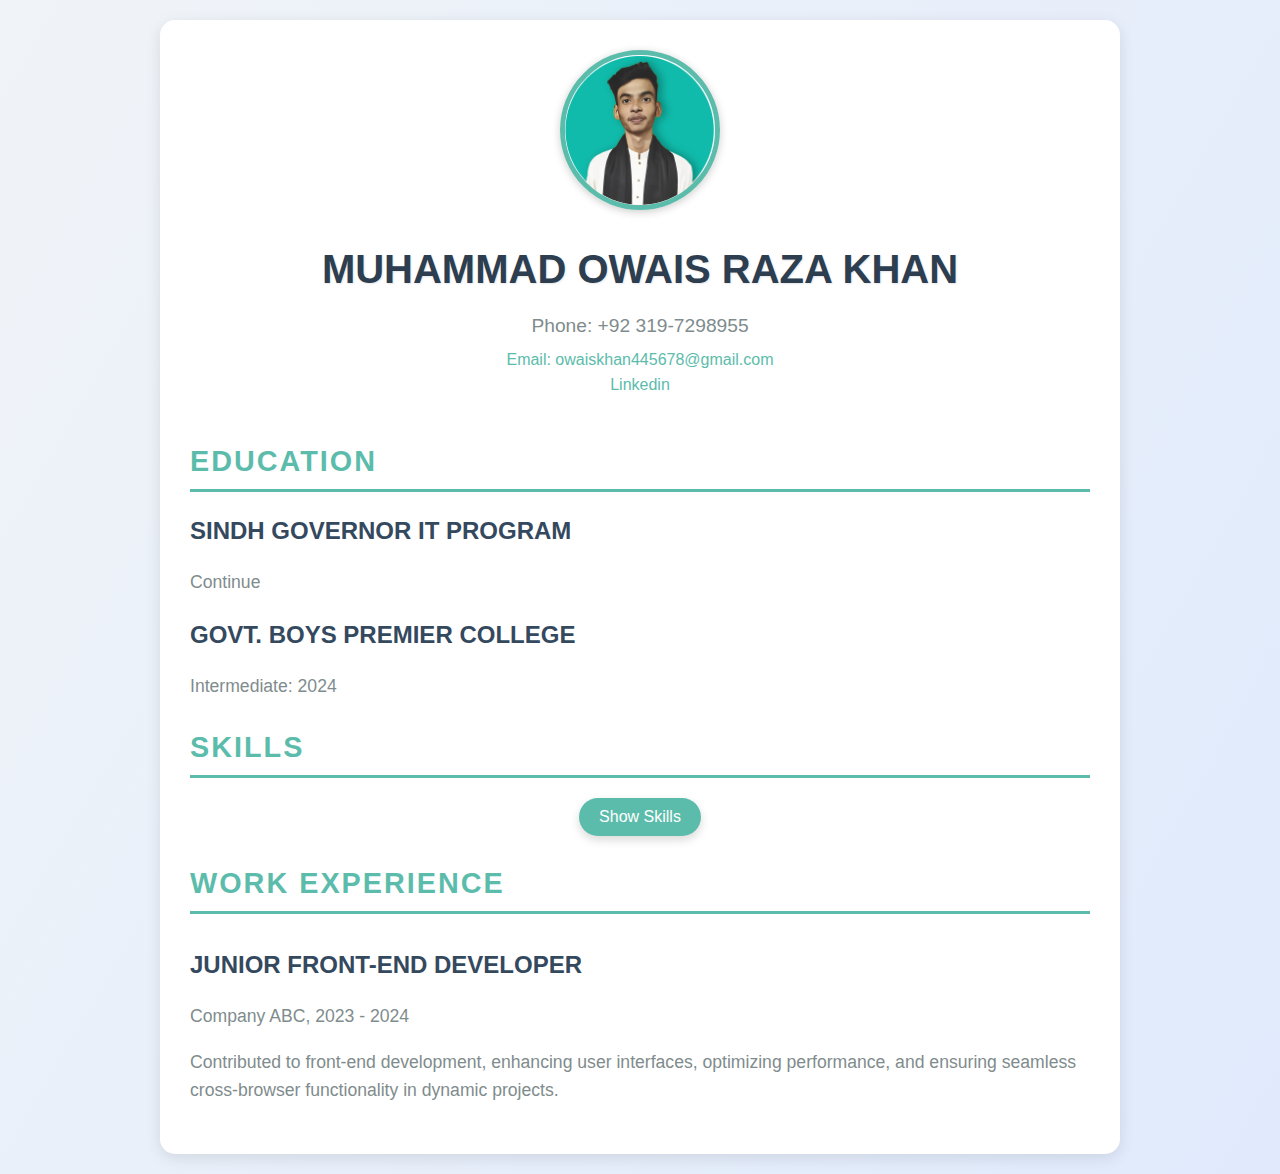
<file: milestone1-staticInteractiveResume/index.html>
<!DOCTYPE html>
<html lang="en">

<head>
    <meta charset="UTF-8">
    <meta name="viewport" content="width=device-width, initial-scale=1.0">
    <title>Static Interactive Resume</title>
    <link rel="stylesheet" href="styles.css">
    <link rel="shortcut icon" href="/favicon/favicon.ico" type="image/x-icon">
</head>

<body>
    <script src="script.js" defer></script>
    <div class="resume-container">
        <!-- Personal Information -->
        <section class="personal-info">
            <img src="./img/profile.png" alt="Profile Picture" class="profile-picture">
            <h1>Muhammad Owais Raza Khan</h1>
            <p>Phone: +92 319-7298955</p>
            <a href="mailto: owaiskhan445678@gmail.com">Email: owaiskhan445678@gmail.com</a><br>
            <a href="https://www.linkedin.com/in/muhammadowaisrafiq/" target="_blank">Linkedin</a>
        </section>

        <!-- Education -->
        <section class="education">
            <h2>Education</h2>
            <div class="education-item">
                <h4>Sindh Governor IT Program</h4>
                <p>Continue</p>
            </div>
            <div class="education-item">
                <h4>Govt. Boys Premier College</h4>
                <p>Intermediate: 2024</p>
            </div>
        </section>

        <!-- Skills -->
        <section class="skills">
            <h2>Skills</h2>
            <button id="toggleSkillsBtn" class="toggle-btn">Show Skills</button>
            <ul id="skillsList">
                <li>HTML</li>
                <li>CSS</li>
                <li>JavaScript</li>
                <li>TypeScript</li>
                <li>WordPress Development</li>
            </ul>
        </section>

        <!-- Work Experience -->
        <section class="work-experience">
            <h2>Work Experience</h2>
            <div class="work-item">
                <h4>Junior Front-End Developer</h4>
                <p>Company ABC, 2023 - 2024</p>
                <p>Contributed to front-end development, enhancing user interfaces, optimizing performance, and ensuring
                    seamless cross-browser functionality in dynamic projects.</p>
            </div>
        </section>
    </div>
</body>

</html>
</file>
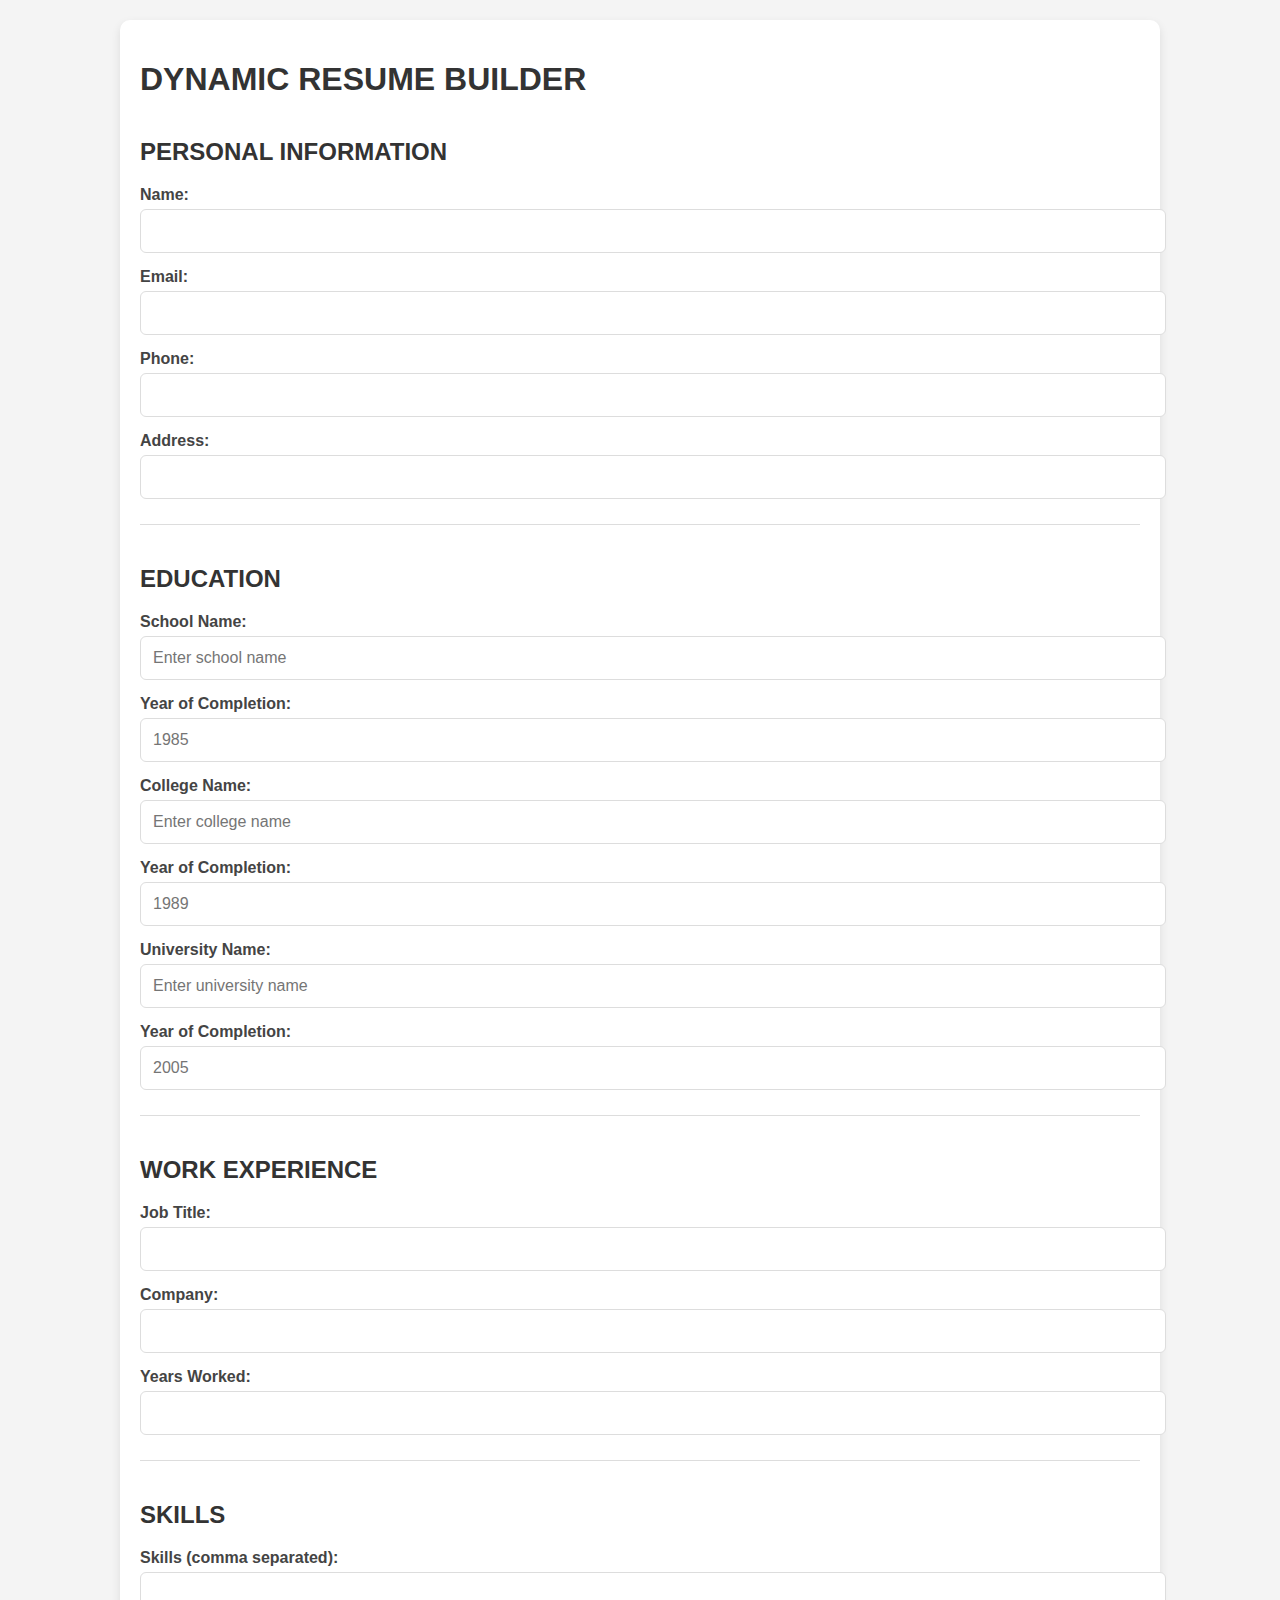
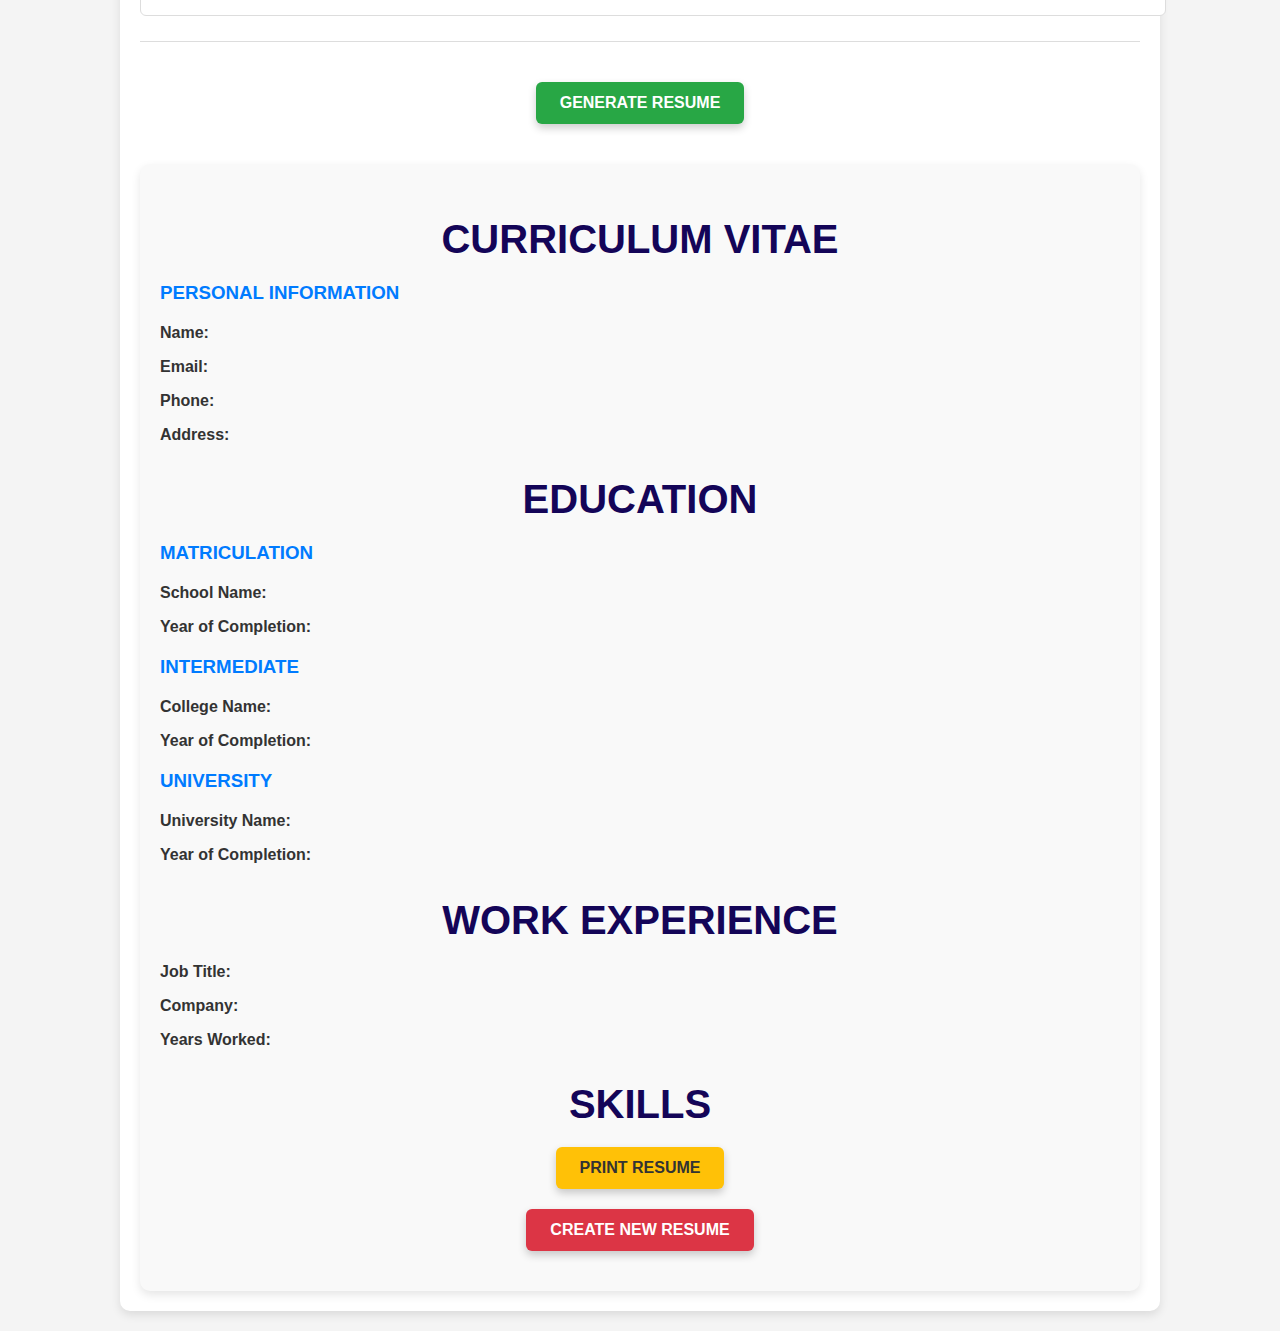
<file: milestone3-dynamicWebsiteBuilder/index.html>
<!DOCTYPE html>
<html lang="en">

<head>
  <meta charset="UTF-8" />
  <meta name="viewport" content="width=device-width, initial-scale=1.0" />
  <title>Dynamic Resume Builder - Owais</title>

  <link rel="stylesheet" href="style.css" />
  <link rel="shortcut icon" href="./favicon/favicon.ico" type="image/x-icon">
  <link rel="stylesheet" href="print.css" media="print">
</head>

<body>
  <script src="script.js" defer></script>
  <div class="container">
    <h1>Dynamic Resume Builder</h1>

    <!-- Form for collecting user input -->
    <form id="resumeForm">
      <section id="formSection">
        <h2>Personal Information</h2>
        <label for="name">Name:</label>
        <input type="text" id="name" name="name" required />

        <label for="email">Email:</label>
        <input type="email" id="email" name="email" required pattern="^[A-Z0-9._%+-]+@[A-Z0-9.-]+\.[A-Z]{2,4}$" />

        <label for="phone">Phone:</label>
        <input type="tel" id="phone" name="phone" required />

        <label for="address">Address:</label>
        <input type="text" id="address" name="address" required />
      </section>

      <!-- Education -->
      <section>
        <h2>Education</h2>

        <label for="secondarySchool">School Name:</label>
        <input type="text" id="secondarySchool" name="secondarySchool" placeholder="Enter school name" />

        <label for="secondaryYear">Year of Completion:</label>
        <input type="number" id="secondaryYear" name="secondaryYear" placeholder="1985" />

        <label for="college">College Name:</label>
        <input type="text" id="college" name="college" placeholder="Enter college name" />

        <label for="collegeYear">Year of Completion:</label>
        <input type="number" id="collegeYear" name="collegeYear" placeholder="1989" />

        <label for="university">University Name:</label>
        <input type="text" id="university" name="university" placeholder="Enter university name" />

        <label for="universityYear">Year of Completion:</label>
        <input type="number" id="universityYear" name="universityYear" placeholder="2005" />
      </section>

      <!-- Work Experience -->
      <section>
        <h2>Work Experience</h2>
        <label for="jobTitle">Job Title:</label>
        <input type="text" id="jobTitle" name="jobTitle" required />

        <label for="company">Company:</label>
        <input type="text" id="company" name="company" required />

        <label for="workYears">Years Worked:</label>
        <input type="number" id="workYears" name="workYears" required />
      </section>

      <!-- Skills -->
      <section>
        <h2>Skills</h2>
        <label for="skills">Skills (comma separated):</label>
        <input type="text" id="skills" name="skills" required />
      </section>
    </form>

    <!-- See Your Resume Button -->
    <button id="seeResumeButton">Generate Resume</button>

    <!-- Dynamic Resume Display -->
    <div id="resumeSection">
      <h2>Curriculum Vitae</h2>

      <h3>Personal Information</h3>
      <p><strong>Name:</strong> <span id="resumeName"></span></p>
      <p><strong>Email:</strong> <span id="resumeEmail"></span></p>
      <p><strong>Phone:</strong> <span id="resumePhone"></span></p>
      <p><strong>Address:</strong> <span id="resumeAddress"></span></p>

      <div id="secondarySection">
        <h2>Education</h2>
        <h3>Matriculation</h3>
        <p><strong>School Name:</strong> <span id="resumeSecondarySchool"></span></p>
        <p><strong>Year of Completion:</strong> <span id="resumeSecondaryYear"></span></p>
      </div>

      <div id="collegeSection">
        <h3>Intermediate</h3>
        <p><strong>College Name:</strong> <span id="resumeCollege"></span></p>
        <p><strong>Year of Completion:</strong> <span id="resumeCollegeYear"></span></p>
      </div>

      <div id="universitySection">
        <h3>University</h3>
        <p><strong>University Name:</strong> <span id="resumeUniversity"></span></p>
        <p><strong>Year of Completion:</strong> <span id="resumeUniversityYear"></span></p>
      </div>

      <h2>Work Experience</h2>
      <p><strong>Job Title:</strong> <span id="resumeJobTitle"></span></p>
      <p><strong>Company:</strong> <span id="resumeCompany"></span></p>
      <p><strong>Years Worked:</strong> <span id="resumeWorkYears"></span></p>

      <h2>Skills</h2>
      <p id="resumeSkills"></p>

      <!-- Print and Create New Resume Buttons -->
      <button id="printResumeButton" class="print-hide">Print Resume</button>
      <button id="createNewResumeButton" class="print-hide">Create New Resume</button>
    </div>
  </div>
</body>

</html>
</file>
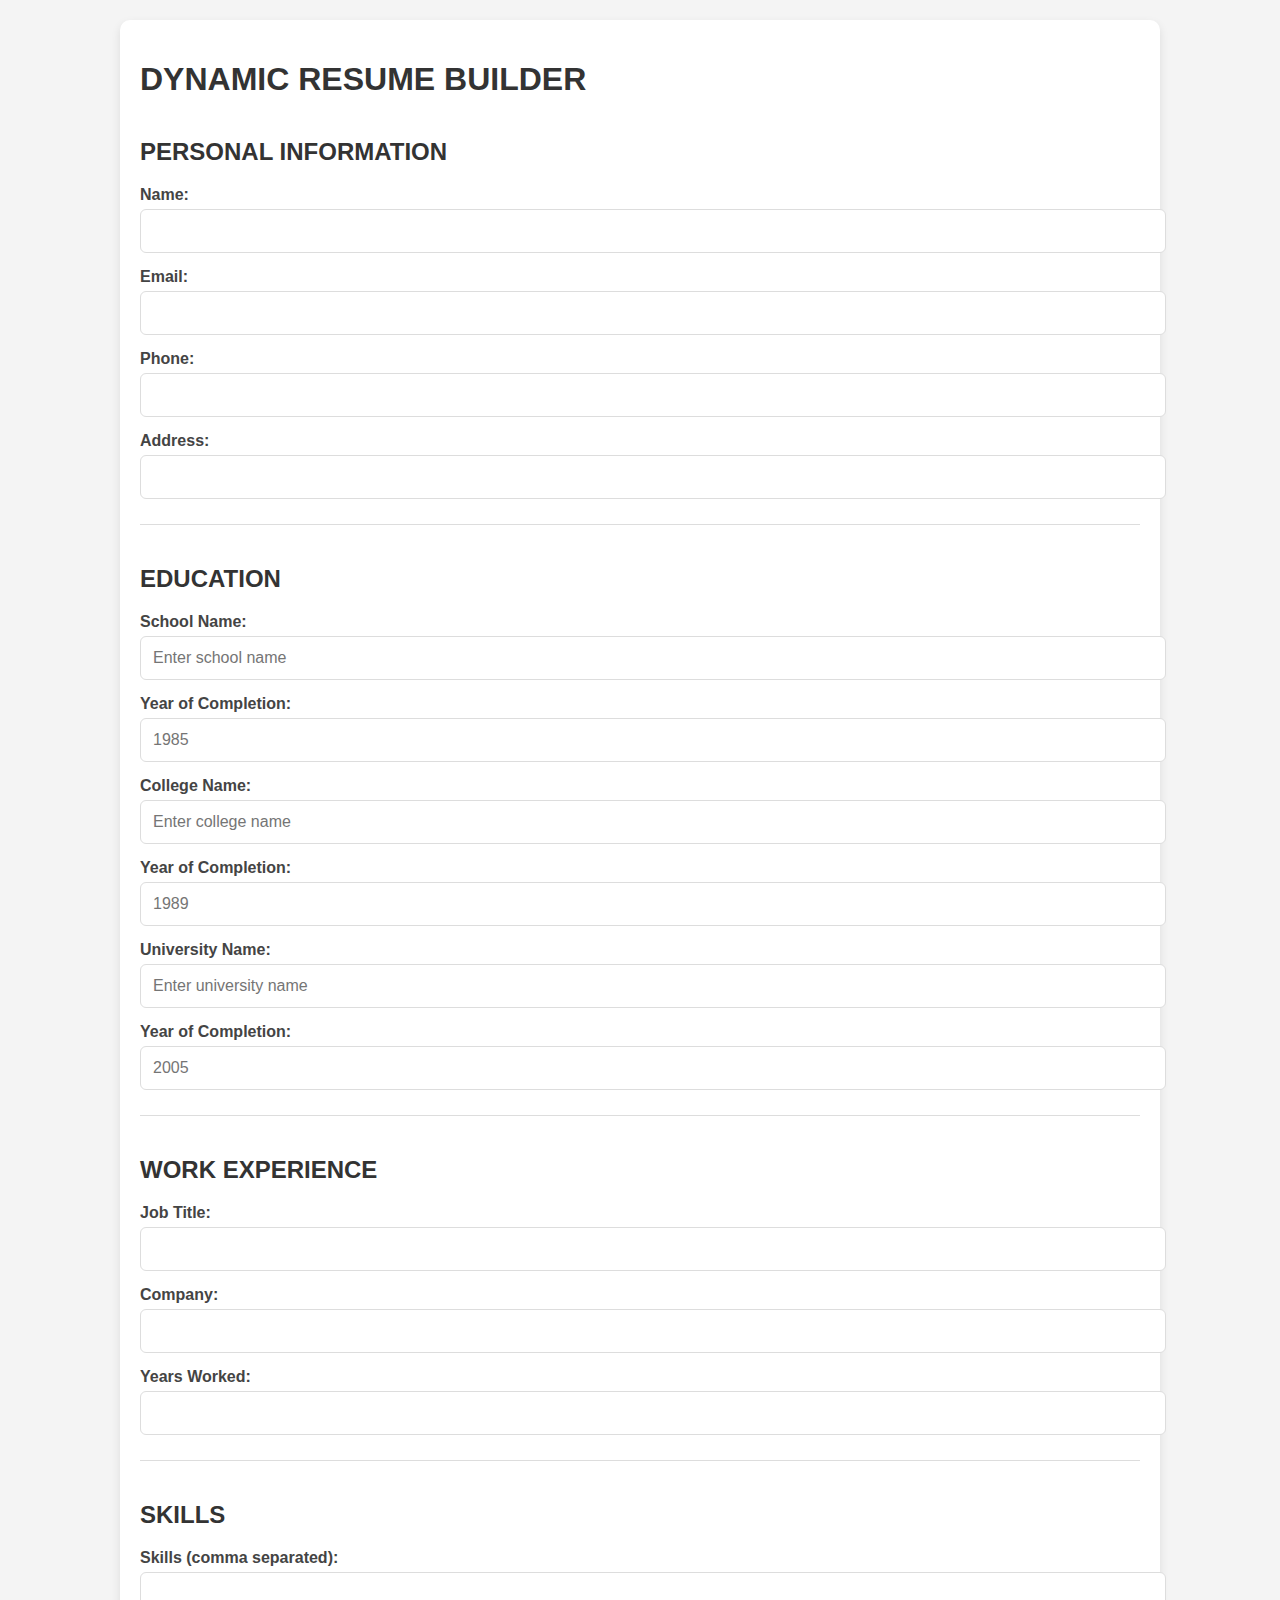
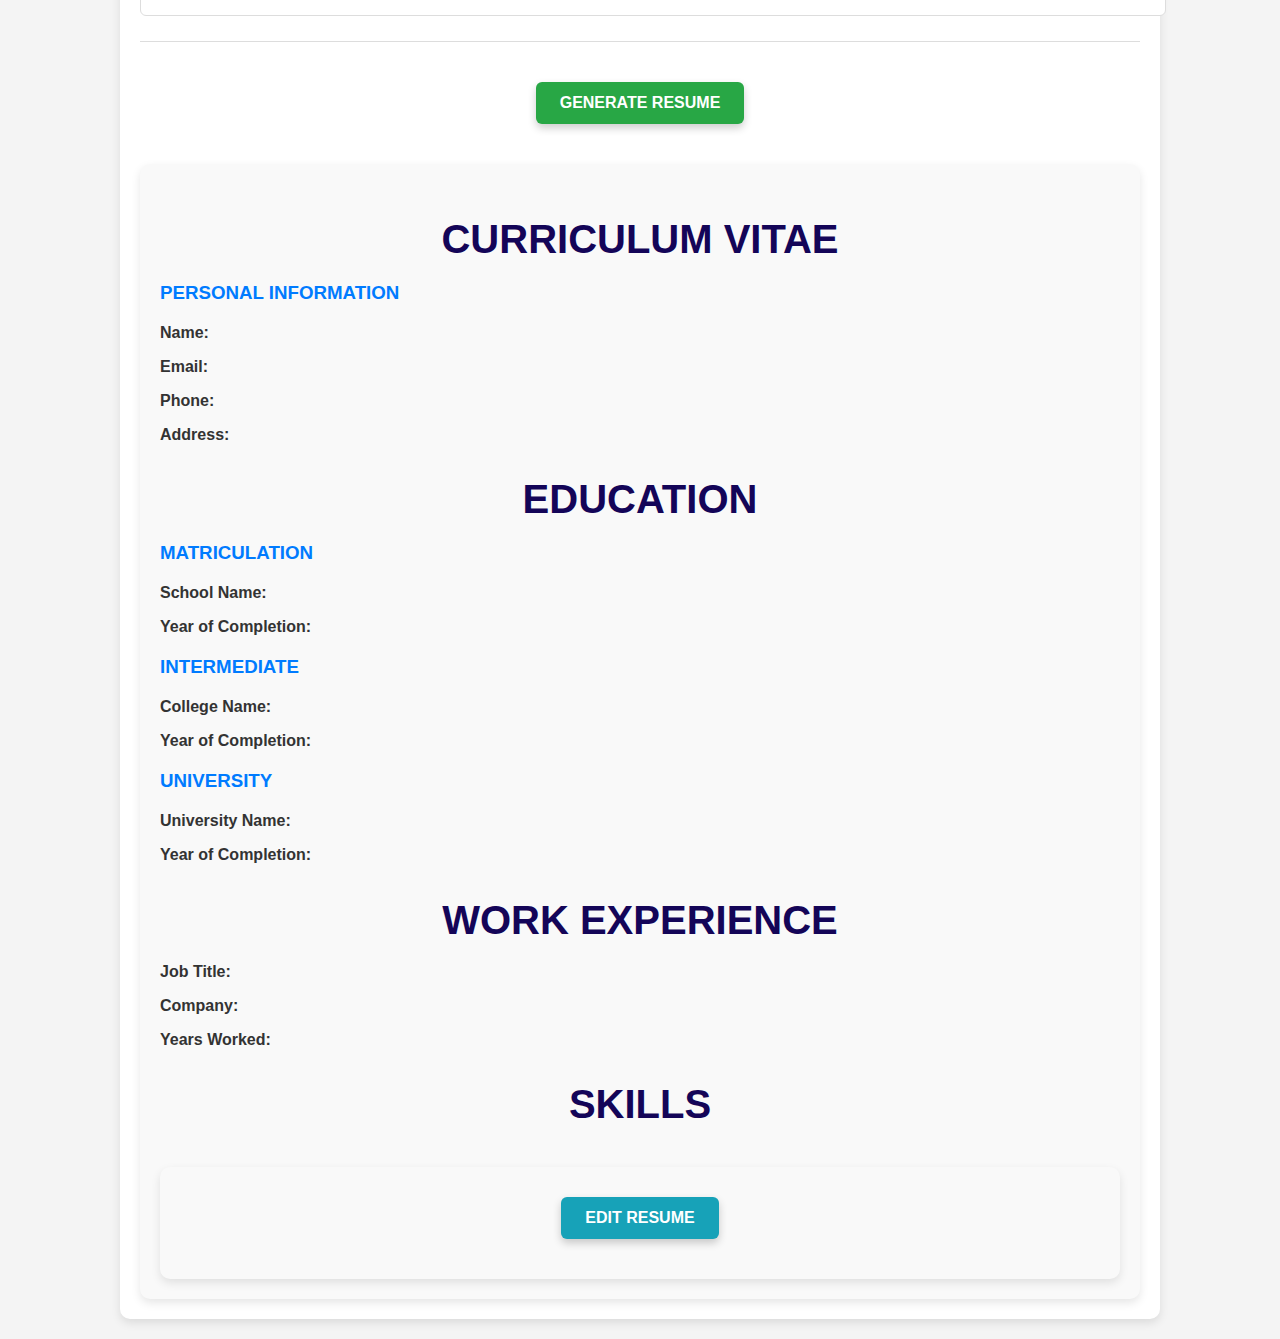
<file: milestone4-editableResumeBuilder/index.html>
<!DOCTYPE html>
<html lang="en">

<head>
  <meta charset="UTF-8" />
  <meta name="viewport" content="width=device-width, initial-scale=1.0" />
  <title>Editable Resume Builder - Owais</title>

  <link rel="stylesheet" href="style.css" />
  <link rel="shortcut icon" href="./favicon/favicon.ico" type="image/x-icon">
  <link rel="stylesheet" href="print.css" media="print">
</head>

<body>
  <script src="script.js" defer></script>
  <div class="container">
    <h1>Dynamic Resume Builder</h1>

    <!-- Form for collecting user input -->
    <form id="resumeForm">
      <section id="formSection">
        <h2>Personal Information</h2>
        <label for="name">Name:</label>
        <input type="text" id="name" name="name" required />

        <label for="email">Email:</label>
        <input type="email" id="email" name="email" required pattern="^[A-Z0-9._%+-]+@[A-Z0-9.-]+\.[A-Z]{2,4}$" />

        <label for="phone">Phone:</label>
        <input type="tel" id="phone" name="phone" required />

        <label for="address">Address:</label>
        <input type="text" id="address" name="address" required />
      </section>

      <!-- Education -->
      <section>
        <h2>Education</h2>

        <label for="secondarySchool">School Name:</label>
        <input type="text" id="secondarySchool" name="secondarySchool" placeholder="Enter school name" />

        <label for="secondaryYear">Year of Completion:</label>
        <input type="number" id="secondaryYear" name="secondaryYear" placeholder="1985" />

        <label for="college">College Name:</label>
        <input type="text" id="college" name="college" placeholder="Enter college name" />

        <label for="collegeYear">Year of Completion:</label>
        <input type="number" id="collegeYear" name="collegeYear" placeholder="1989" />

        <label for="university">University Name:</label>
        <input type="text" id="university" name="university" placeholder="Enter university name" />

        <label for="universityYear">Year of Completion:</label>
        <input type="number" id="universityYear" name="universityYear" placeholder="2005" />
      </section>

      <!-- Work Experience -->
      <section>
        <h2>Work Experience</h2>
        <label for="jobTitle">Job Title:</label>
        <input type="text" id="jobTitle" name="jobTitle" required />

        <label for="company">Company:</label>
        <input type="text" id="company" name="company" required />

        <label for="workYears">Years Worked:</label>
        <input type="number" id="workYears" name="workYears" required />
      </section>

      <!-- Skills -->
      <section>
        <h2>Skills</h2>
        <label for="skills">Skills (comma separated):</label>
        <input type="text" id="skills" name="skills" required />
      </section>
    </form>

    <!-- See Your Resume Button -->
    <button id="seeResumeButton">Generate Resume</button>

    <!-- Dynamic Resume Display -->
    <div id="resumeSection">
      <h2>Curriculum Vitae</h2>

      <h3>Personal Information</h3>
      <p><strong>Name:</strong> <span id="resumeName"></span></p>
      <p><strong>Email:</strong> <span id="resumeEmail"></span></p>
      <p><strong>Phone:</strong> <span id="resumePhone"></span></p>
      <p><strong>Address:</strong> <span id="resumeAddress"></span></p>

      <div id="secondarySection">
        <h2>Education</h2>
        <h3>Matriculation</h3>
        <p><strong>School Name:</strong> <span id="resumeSecondarySchool"></span></p>
        <p><strong>Year of Completion:</strong> <span id="resumeSecondaryYear"></span></p>
      </div>

      <div id="collegeSection">
        <h3>Intermediate</h3>
        <p><strong>College Name:</strong> <span id="resumeCollege"></span></p>
        <p><strong>Year of Completion:</strong> <span id="resumeCollegeYear"></span></p>
      </div>

      <div id="universitySection">
        <h3>University</h3>
        <p><strong>University Name:</strong> <span id="resumeUniversity"></span></p>
        <p><strong>Year of Completion:</strong> <span id="resumeUniversityYear"></span></p>
      </div>

      <h2>Work Experience</h2>
      <p><strong>Job Title:</strong> <span id="resumeJobTitle"></span></p>
      <p><strong>Company:</strong> <span id="resumeCompany"></span></p>
      <p><strong>Years Worked:</strong> <span id="resumeWorkYears"></span></p>

      <h2>Skills</h2>
      <p id="resumeSkills"></p>

      <!-- Print and Create New Resume Buttons -->
      <button id="printResumeButton" class="print-hide">Print Resume</button>
      <button id="createNewResumeButton" class="print-hide">Create New Resume</button>

      <div id="resumeSection">
        <!-- Resume content here -->
        <button id="editResumeButton" class="print-hide">Edit Resume</button>
    </div>
    
    <div id="formSection">
        <!-- Form content here -->
    </div>
    </div>
  </div>
</body>

</html>
</file>
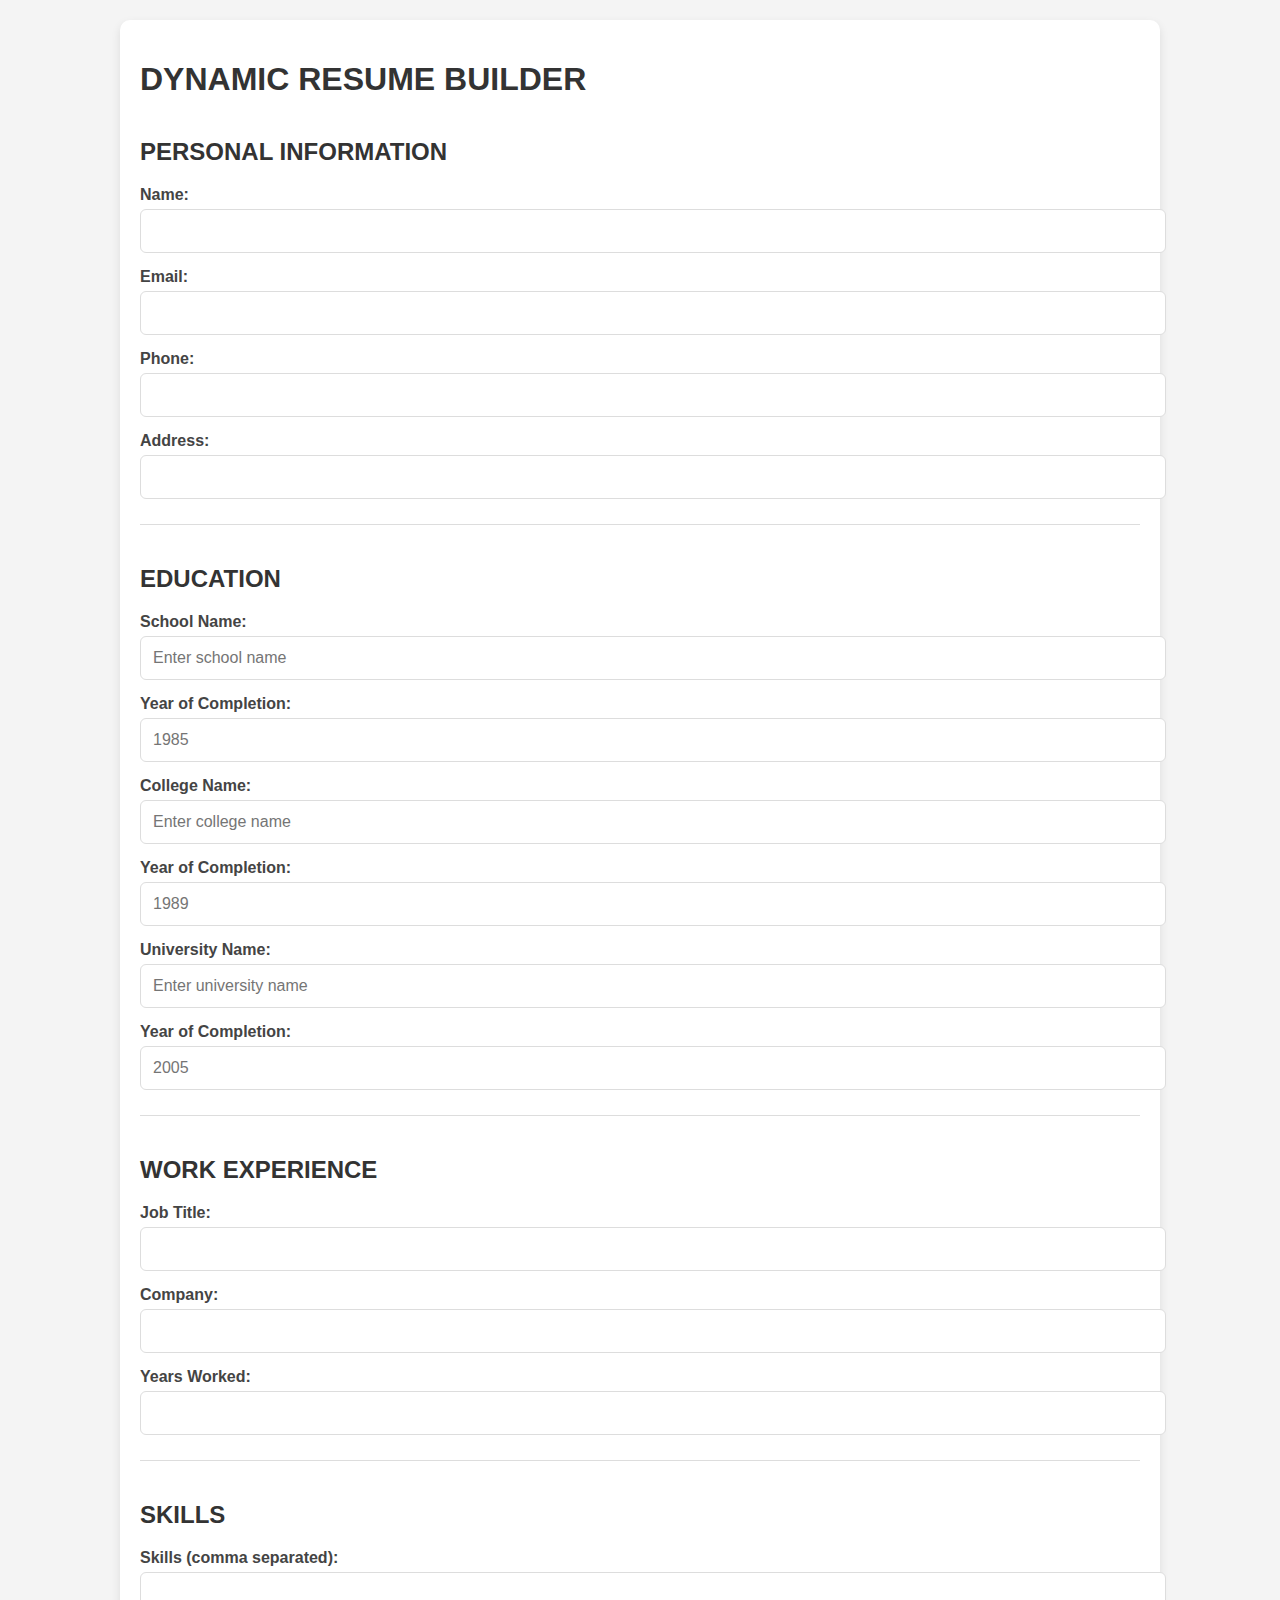
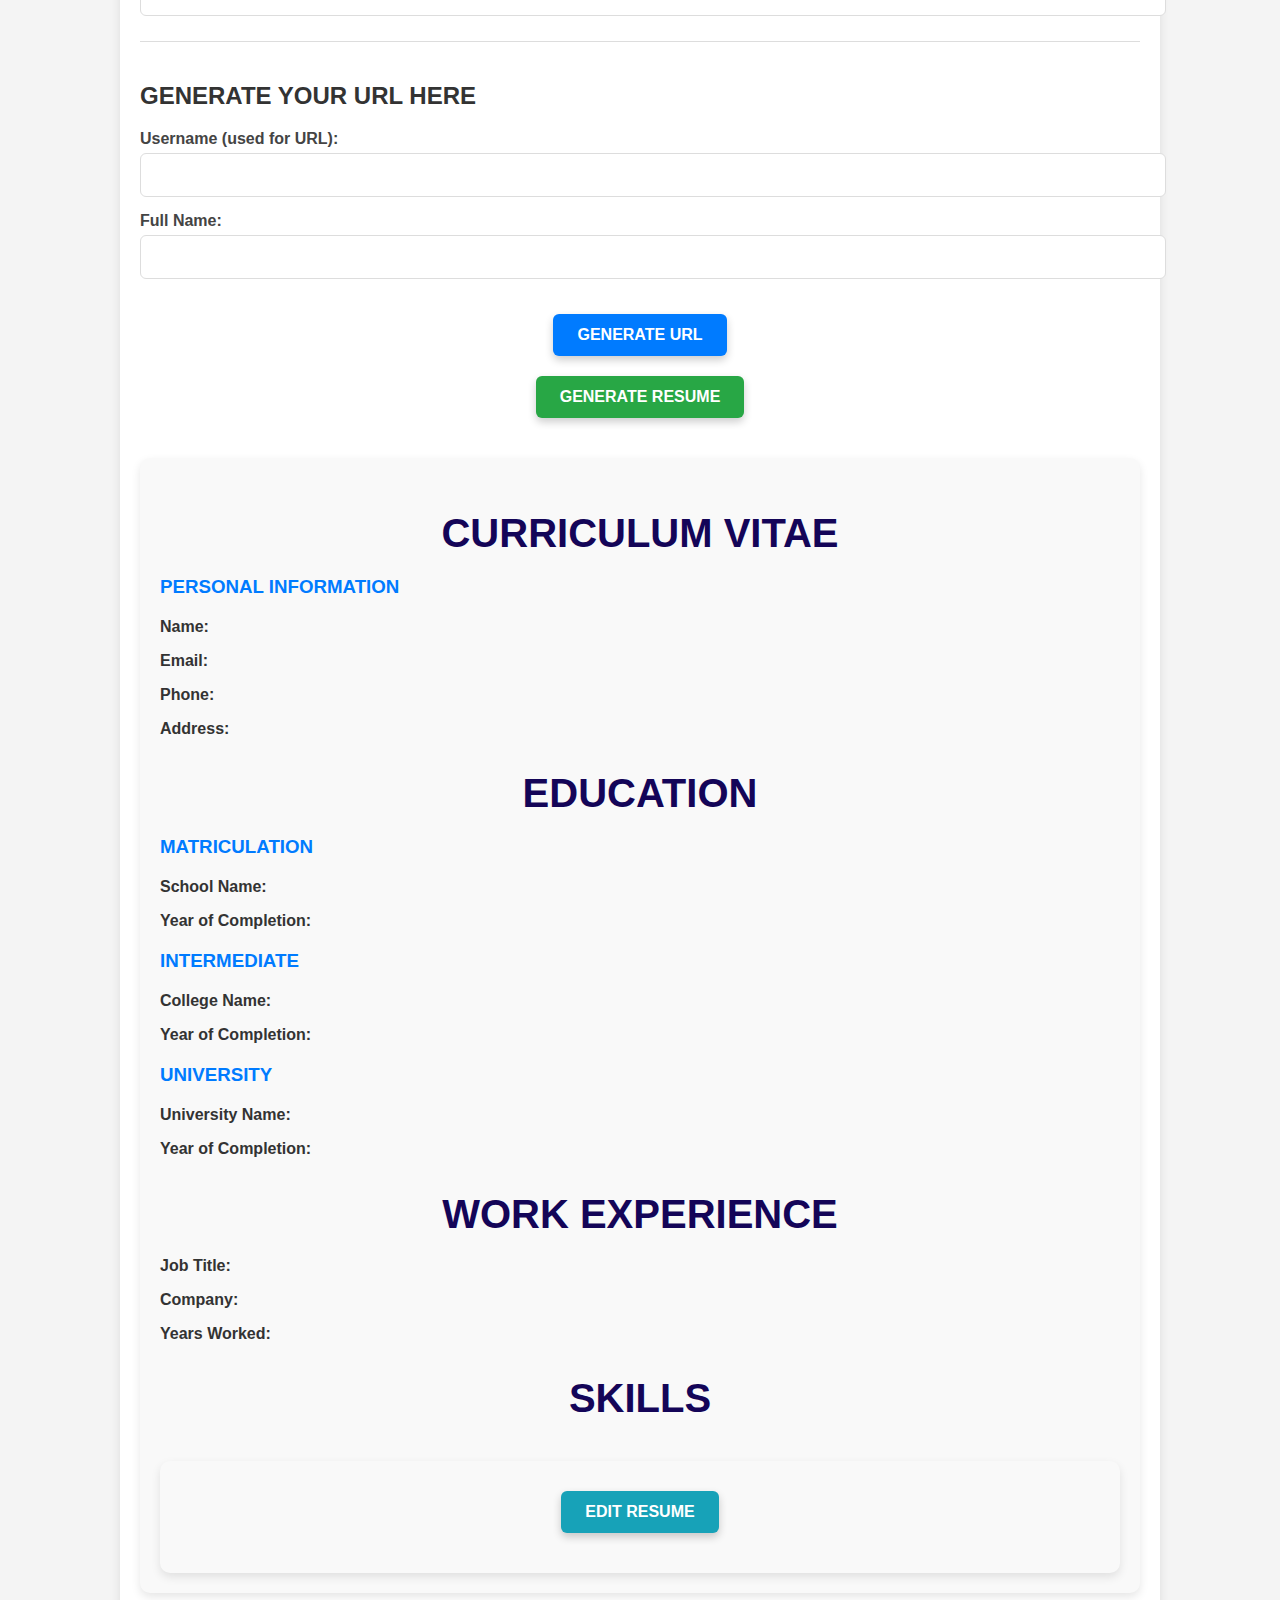
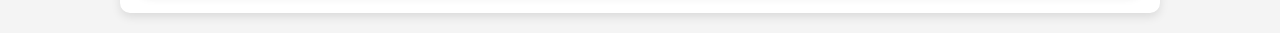
<file: milestone5-shareableResumeLink/index.html>
<!DOCTYPE html>
<html lang="en">

<head>
  <meta charset="UTF-8" />
  <meta name="viewport" content="width=device-width, initial-scale=1.0" />
  <title>Shareable Resume Builder - Owais</title>

  <link rel="stylesheet" href="style.css" />
  <link rel="shortcut icon" href="./favicon/favicon.ico" type="image/x-icon">
  <link rel="stylesheet" href="print.css" media="print">
</head>

<body>
  <script src="script.js" defer></script>
  <div class="container">
    <h1>Dynamic Resume Builder</h1>

    <!-- Form for collecting user input -->
    <form id="resumeForm">
      <section id="formSection">
        <h2>Personal Information</h2>
        <label for="name">Name:</label>
        <input type="text" id="name" name="name" required />

        <label for="email">Email:</label>
        <input type="email" id="email" name="email" required pattern="^[A-Z0-9._%+-]+@[A-Z0-9.-]+\.[A-Z]{2,4}$" />

        <label for="phone">Phone:</label>
        <input type="tel" id="phone" name="phone" required />

        <label for="address">Address:</label>
        <input type="text" id="address" name="address" required />
      </section>

      <!-- Education -->
      <section>
        <h2>Education</h2>

        <label for="secondarySchool">School Name:</label>
        <input type="text" id="secondarySchool" name="secondarySchool" placeholder="Enter school name" />

        <label for="secondaryYear">Year of Completion:</label>
        <input type="number" id="secondaryYear" name="secondaryYear" placeholder="1985" />

        <label for="college">College Name:</label>
        <input type="text" id="college" name="college" placeholder="Enter college name" />

        <label for="collegeYear">Year of Completion:</label>
        <input type="number" id="collegeYear" name="collegeYear" placeholder="1989" />

        <label for="university">University Name:</label>
        <input type="text" id="university" name="university" placeholder="Enter university name" />

        <label for="universityYear">Year of Completion:</label>
        <input type="number" id="universityYear" name="universityYear" placeholder="2005" />
      </section>

      <!-- Work Experience -->
      <section>
        <h2>Work Experience</h2>
        <label for="jobTitle">Job Title:</label>
        <input type="text" id="jobTitle" name="jobTitle" required />

        <label for="company">Company:</label>
        <input type="text" id="company" name="company" required />

        <label for="workYears">Years Worked:</label>
        <input type="number" id="workYears" name="workYears" required />
      </section>

      <!-- Skills -->
      <section>
        <h2>Skills</h2>
        <label for="skills">Skills (comma separated):</label>
        <input type="text" id="skills" name="skills" required />
      </section>
    </form>
    <form id="resumeForm"></form>
    <section>
      <h2>Generate Your URL Here</h2>
      <label for="username">Username (used for URL):</label>
      <input type="text" id="username" name="username" required>

      <label for="name">Full Name:</label>
      <input type="text" id="name" name="name" required>

      <!-- Add your form fields here -->
    </section>

    <button type="button" id="generateResumeButton">Generate URL</button>
    </form>

    <!-- See Your Resume Button -->
    <button id="seeResumeButton">Generate Resume</button>

    <!-- Dynamic Resume Display -->
    <div id="resumeSection">
      <h2>Curriculum Vitae</h2>

      <h3>Personal Information</h3>
      <p><strong>Name:</strong> <span id="resumeName"></span></p>
      <p><strong>Email:</strong> <span id="resumeEmail"></span></p>
      <p><strong>Phone:</strong> <span id="resumePhone"></span></p>
      <p><strong>Address:</strong> <span id="resumeAddress"></span></p>

      <div id="secondarySection">
        <h2>Education</h2>
        <h3>Matriculation</h3>
        <p><strong>School Name:</strong> <span id="resumeSecondarySchool"></span></p>
        <p><strong>Year of Completion:</strong> <span id="resumeSecondaryYear"></span></p>
      </div>

      <div id="collegeSection">
        <h3>Intermediate</h3>
        <p><strong>College Name:</strong> <span id="resumeCollege"></span></p>
        <p><strong>Year of Completion:</strong> <span id="resumeCollegeYear"></span></p>
      </div>

      <div id="universitySection">
        <h3>University</h3>
        <p><strong>University Name:</strong> <span id="resumeUniversity"></span></p>
        <p><strong>Year of Completion:</strong> <span id="resumeUniversityYear"></span></p>
      </div>

      <h2>Work Experience</h2>
      <p><strong>Job Title:</strong> <span id="resumeJobTitle"></span></p>
      <p><strong>Company:</strong> <span id="resumeCompany"></span></p>
      <p><strong>Years Worked:</strong> <span id="resumeWorkYears"></span></p>

      <h2>Skills</h2>
      <p id="resumeSkills"></p>

      <!-- Print and Create New Resume Buttons -->
      <button id="printResumeButton" class="print-hide">Print Resume</button>
      <button id="createNewResumeButton" class="print-hide">Create New Resume</button>

      <div id="resumeSection">
        <!-- Resume content here -->
        <button id="editResumeButton" class="print-hide">Edit Resume</button>
      </div>

      <div id="formSection">
        <!-- Form content here -->
      </div>
    </div>
    <div id="shareOptions" style="display:none;">
      <h2>Your unique resume link:</h2>
      <a id="resumeLink" href="#">Click to View</a>
      <button id="downloadPDFButton">Download as PDF</button>
    </div>
  </div>
</body>

</html>
</file>
<file: milestone1-staticInteractiveResume/styles.css>
/* General Body Styling */
body {
  font-family: "Poppins", sans-serif;
  background: linear-gradient(120deg, #f0f4f8, #e0eafc);
  margin: 0;
  padding: 20px;
  line-height: 1.6;
}

/* Container Styling */
.resume-container {
  max-width: 900px;
  margin: 0 auto;
  background: #ffffff;
  padding: 30px;
  box-shadow: 0 4px 15px rgba(0, 0, 0, 0.1);
  border-radius: 15px;
  transition: transform 0.2s ease-in-out;
}
.resume-container:hover {
  transform: scale(1.02);
}

/* Profile Picture Styling */
.profile-picture {
  width: 150px;
  height: 150px;
  border-radius: 50%;
  object-fit: cover;
  display: block;
  margin: 0 auto 20px;
  border: 5px solid #5cbcab;
  box-shadow: 0 2px 8px rgba(0, 0, 0, 0.2);
  transition: box-shadow 0.3s ease, border-color 0.3s ease;
}
.profile-picture:hover {
  border-color: #3ca086;
  box-shadow: 0 4px 12px rgba(0, 0, 0, 0.3);
}

/* Section Title Styling */
h2 {
  text-transform: uppercase;
  border-bottom: 3px solid #5cbcab;
  padding-bottom: 5px;
  margin-bottom: 20px;
  font-size: 1.8em;
  color: #5cbcab;
  letter-spacing: 2px;
  transition: color 0.3s ease, border-color 0.3s ease;
}
h2:hover {
  color: #3ca086;
  border-color: #3ca086;
}
h4 {
  text-transform: uppercase;
  font-size: 1.5em; /* Default size for responsive design */
  color: #34495e;
  transition: color 0.3s ease;
}
h4:hover {
  color: #2c3e50;
}

/* Personal Information Styling */
.personal-info {
  text-align: center;
  margin-bottom: 40px;
}
.personal-info a {
  color: #5cbcab;
  text-decoration: none;
  transition: color 0.3s ease;
}
.personal-info a:hover {
  color: #3ca086;
  text-decoration: underline;
}
.personal-info h1 {
  font-size: 2.5em;
  margin-bottom: 10px;
  color: #2c3e50;
  text-shadow: 1px 1px 2px rgba(0, 0, 0, 0.1);
  text-transform: uppercase;
  transition: color 0.3s ease;
}
.personal-info h1:hover {
  color: #34495e;
}

.personal-info p {
  font-size: 1.2em;
  margin: 5px 0;
  color: #7f8c8d;
}
.personal-info p a {
  color: #5cbcab;
  text-decoration: none;
}
.personal-info p a:hover {
  color: #3ca086;
  text-decoration: underline;
}

/* Education Section Styling */
.education-item {
  margin-bottom: 20px;
}
.education-item h4 {
  margin: 5px 0;
}
.education-item p {
  font-size: 1.1em;
  color: #7f8c8d;
}

/* Skills Section Styling */
.skills ul {
  list-style-type: none;
  padding: 0;
  margin: 0;
  display: flex;
  flex-wrap: wrap;
  justify-content: center;
}
.skills li {
  background: linear-gradient(135deg, #5cbcab, #1abc9c);
  color: white;
  padding: 10px 15px;
  border-radius: 25px;
  margin: 5px;
  font-size: 1em;
  box-shadow: 0 2px 5px rgba(0, 0, 0, 0.2);
  transition: background 0.3s ease, box-shadow 0.3s ease;
}
.skills li:hover {
  background: linear-gradient(135deg, #3ca086, #16a085);
  box-shadow: 0 4px 8px rgba(0, 0, 0, 0.3);
}

/* Work Experience Section Styling */
.work-item {
  margin-bottom: 20px;
}
.work-item h4 {
  margin-bottom: 5px;
}
.work-item p {
  font-size: 1.1em;
  color: #7f8c8d;
}

/* Button Styling */
.toggle-btn {
  background-color: #5cbcab;
  color: white;
  border: none;
  padding: 10px 20px;
  border-radius: 25px;
  font-size: 1em;
  cursor: pointer;
  box-shadow: 0 4px 10px rgba(0, 0, 0, 0.15);
  transition: background-color 0.3s ease, box-shadow 0.3s ease;
  display: block;
  margin: 10px auto 20px;
}
.toggle-btn:hover {
  background-color: #3ca086;
  box-shadow: 0 6px 12px rgba(0, 0, 0, 0.2);
}

/* Responsive Design */
@media (max-width: 768px) {
  .resume-container {
    padding: 20px;
  }
  .profile-picture {
    width: 120px;
    height: 120px;
  }
  .personal-info h1 {
    font-size: 2em;
  }
  h2 {
    font-size: 1.6em;
  }
  h4 {
    font-size: 1.1em; /* Adjusted for smaller screens */
  }
  .education-item h4,
  .work-item h4 {
    font-size: 1.3em;
  }
  .skills li {
    font-size: 0.9em;
    padding: 8px 12px;
  }
}
</file>
<file: milestone3-dynamicWebsiteBuilder/style.css>
/* Base Styles */
body {
  font-family: "Poppins", sans-serif;
  background-color: #f4f4f4;
  margin: 0;
  padding: 0;
}

.container {
  width: 90%;
  max-width: 1000px;
  margin: 20px auto;
  padding: 20px;
  background-color: #fff;
  box-shadow: 0 4px 10px rgba(0, 0, 0, 0.1);
  border-radius: 10px;
}

/* Typography */
h1,
h2,
h3 {
  text-transform: uppercase;
  color: #333;
  margin-bottom: 20px;
}

form {
  display: flex;
  flex-direction: column;
}

form section {
  margin-bottom: 20px;
  border-bottom: 1px solid #ddd;
  padding-bottom: 10px;
}

label {
  display: block;
  margin-bottom: 5px;
  font-weight: 600;
  color: #444;
}

input[type="text"],
input[type="email"],
input[type="tel"],
input[type="number"] {
  width: 100%;
  padding: 12px;
  margin-bottom: 15px;
  border: 1px solid #ddd;
  border-radius: 6px;
  font-size: 16px;
  color: #333;
}

/* Buttons Styling */
button {
  display: block;
  padding: 12px 24px;
  font-size: 16px;
  font-weight: 600;
  border: none;
  border-radius: 6px;
  cursor: pointer;
  margin: 20px auto;
  text-transform: uppercase;
  transition: background-color 0.3s ease, transform 0.3s ease;
  box-shadow: 0 4px 8px rgba(0, 0, 0, 0.2);
}

/* Button Colors */
#generateResumeButton {
  background-color: #007bff;
  color: #fff;
}

#generateResumeButton:hover {
  background-color: #0056b3;
}

#seeResumeButton {
  background-color: #28a745;
  color: #fff;
}

#seeResumeButton:hover {
  background-color: #218838;
}

#printResumeButton {
  background-color: #ffc107;
  color: #333;
}

#printResumeButton:hover {
  background-color: #e0a800;
}

#createNewResumeButton {
  background-color: #dc3545;
  color: #fff;
}

#createNewResumeButton:hover {
  background-color: #c82333;
}

/* Resume Section Styling */
#resumeSection {
  margin-top: 40px;
  padding: 20px;
  background-color: #f9f9f9;
  border-radius: 10px;
  box-shadow: 0 4px 10px rgba(0, 0, 0, 0.1);
}

#resumeSection h2 {
  margin-bottom: 20px;
  color: #140558;
  text-align: center;
  font-size: 2.5em;
}

#resumeSection h3 {
  margin-top: 20px;
  color: #007bff;
}

#resumeSection p {
  margin-bottom: 10px;
  font-size: 16px;
  color: #555;
}

#resumeSection p strong {
  color: #333;
}

#profilePicture:hover {
  transform: scale(1.1);
  transition: 0.3s ease;
}

/* Responsive Design */
@media (max-width: 1024px) {
  .container {
    width: 95%;
  }

  h1,
  h2,
  h3 {
    text-align: center;
  }
}

@media (max-width: 768px) {
  .container {
    width: 95%;
    padding: 15px;
  }

  h1,
  h2,
  h3 {
    font-size: 1.5em;
    margin-bottom: 15px;
  }

  input[type="text"],
  input[type="email"],
  input[type="tel"],
  input[type="number"] {
    font-size: 14px;
    padding: 10px;
  }

  button {
    font-size: 14px;
    padding: 10px 20px;
  }

  #resumeSection h2 {
    font-size: 2em;
  }

  #resumeSection h3 {
    font-size: 1.25em;
  }

  #resumeSection p {
    font-size: 14px;
  }
}

@media (max-width: 480px) {
  .container {
    width: 100%;
    padding: 10px;
  }

  h1 {
    font-size: 1.2em;
  }

  h2 {
    font-size: 1.4em;
  }

  h3 {
    font-size: 1.1em;
  }

  input[type="text"],
  input[type="email"],
  input[type="tel"],
  input[type="number"] {
    font-size: 12px;
    padding: 8px;
  }

  button {
    font-size: 12px;
    padding: 8px 15px;
  }

  #resumeSection h2 {
    font-size: 1.5em;
  }

  #resumeSection h3 {
    font-size: 1em;
  }

  #resumeSection p {
    font-size: 12px;
  }
}
</file>
<file: milestone3-dynamicWebsiteBuilder/print.css>
@media print {
  button,
  input {
    display: none !important;
  }

  /* Style the container to fit the page and look clean */
  .container {
    width: 100%;
    margin: 0;
    padding: 20px; /* Add some padding for print readability */
    font-family: Arial, sans-serif;
    /* color: #00000049; Ensure text is black for better print clarity */
    background-color: #fff; /* White background for clean print */
  }

  /* Ensure all fonts are appropriate for print */
  h1,
  h2,
  h3,
  p,
  span {
    font-size: 12pt; /* Adjust font sizes for print readability */
    line-height: 1.5; /* Better line spacing for print */
    color: #333 I !important;
  }
  h2 {
    color: 140558 !important;
  }
  h3 {
    color: 007bff !important;
  }
  /* Ensure any sections have proper margins and padding */
  .section {
    margin: 15px 0;
    padding: 10px;
    border-bottom: 1px solid #ddd; /* Optional border for section clarity in print */
    color: #333 I !important;
  }

  /* Remove background colors and images to avoid print issues */
  * {
    background: transparent !important;
    color: #000 !important; /* Ensure text is always printed in black */
  }

  /* Remove any unnecessary spacing or padding */
  body,
  html {
    margin: 0;
    padding: 0;
    width: 100%;
  }

  /* Adjust page margins and size for different devices */
  @page {
    size: auto;
    margin: 10mm; /* Suitable margin for both desktop and mobile */
  }

  /* Break pages cleanly between sections */
  h1,
  h2,
  h3,
  .section {
    page-break-after: avoid; /* Prevent breaking headings across pages */
  }

  /* Ensure images (if any) are printed properly */
  img {
    max-width: 100%;
    height: auto;
  }

  /* Make resume container responsive for printing */
  #resumeSection {
    width: 100%;
    margin: 0 auto;
    padding: 10px;
  }
}
</file>
<file: milestone4-editableResumeBuilder/style.css>
/* Base Styles */
body {
  font-family: "Poppins", sans-serif;
  background-color: #f4f4f4;
  margin: 0;
  padding: 0;
}

.container {
  width: 90%;
  max-width: 1000px;
  margin: 20px auto;
  padding: 20px;
  background-color: #fff;
  box-shadow: 0 4px 10px rgba(0, 0, 0, 0.1);
  border-radius: 10px;
}

/* Typography */
h1,
h2,
h3 {
  text-transform: uppercase;
  color: #333;
  margin-bottom: 20px;
}

form {
  display: flex;
  flex-direction: column;
}

form section {
  margin-bottom: 20px;
  border-bottom: 1px solid #ddd;
  padding-bottom: 10px;
}

label {
  display: block;
  margin-bottom: 5px;
  font-weight: 600;
  color: #444;
}

input[type="text"],
input[type="email"],
input[type="tel"],
input[type="number"] {
  width: 100%;
  padding: 12px;
  margin-bottom: 15px;
  border: 1px solid #ddd;
  border-radius: 6px;
  font-size: 16px;
  color: #333;
}

/* Buttons Styling */
button {
  display: block;
  padding: 12px 24px;
  font-size: 16px;
  font-weight: 600;
  border: none;
  border-radius: 6px;
  cursor: pointer;
  margin: 20px auto;
  text-transform: uppercase;
  transition: background-color 0.3s ease, transform 0.3s ease;
  box-shadow: 0 4px 8px rgba(0, 0, 0, 0.2);
}

/* Button Colors */
#generateResumeButton {
  background-color: #007bff;
  color: #fff;
}

#generateResumeButton:hover {
  background-color: #0056b3;
}

#seeResumeButton {
  background-color: #28a745;
  color: #fff;
}

#seeResumeButton:hover {
  background-color: #218838;
}

#printResumeButton {
  background-color: #ffc107;
  color: #333;
}

#printResumeButton:hover {
  background-color: #e0a800;
}

#createNewResumeButton {
  background-color: #dc3545;
  color: #fff;
}

#createNewResumeButton:hover {
  background-color: #c82333;
}

/* Resume Section Styling */
#resumeSection {
  margin-top: 40px;
  padding: 20px;
  background-color: #f9f9f9;
  border-radius: 10px;
  box-shadow: 0 4px 10px rgba(0, 0, 0, 0.1);
}

#resumeSection h2 {
  margin-bottom: 20px;
  color: #140558;
  text-align: center;
  font-size: 2.5em;
}

#resumeSection h3 {
  margin-top: 20px;
  color: #007bff;
}

#resumeSection p {
  margin-bottom: 10px;
  font-size: 16px;
  color: #555;
}

#resumeSection p strong {
  color: #333;
}

#profilePicture:hover {
  transform: scale(1.1);
  transition: 0.3s ease;
}
/* Edit Resume Button */
#editResumeButton {
  background-color: #17a2b8;
  color: #fff;
  margin-top: 10px;
}

#editResumeButton:hover {
  background-color: #138496;
}

/* Hide buttons during print */
.print-hide {
  display: none;
}
/* Temporarily disable .print-hide to see if the button shows */

/* Responsive Design */
@media (max-width: 1024px) {
  .container {
    width: 95%;
  }

  h1,
  h2,
  h3 {
    text-align: center;
  }
}

@media (max-width: 768px) {
  .container {
    width: 95%;
    padding: 15px;
  }

  h1,
  h2,
  h3 {
    font-size: 1.5em;
    margin-bottom: 15px;
  }

  input[type="text"],
  input[type="email"],
  input[type="tel"],
  input[type="number"] {
    font-size: 14px;
    padding: 10px;
  }

  button {
    font-size: 14px;
    padding: 10px 20px;
  }

  #resumeSection h2 {
    font-size: 2em;
  }

  #resumeSection h3 {
    font-size: 1.25em;
  }

  #resumeSection p {
    font-size: 14px;
  }
}

@media (max-width: 480px) {
  .container {
    width: 100%;
    padding: 10px;
  }

  h1 {
    font-size: 1.2em;
  }

  h2 {
    font-size: 1.4em;
  }

  h3 {
    font-size: 1.1em;
  }

  input[type="text"],
  input[type="email"],
  input[type="tel"],
  input[type="number"] {
    font-size: 12px;
    padding: 8px;
  }

  button {
    font-size: 12px;
    padding: 8px 15px;
  }

  #resumeSection h2 {
    font-size: 1.5em;
  }

  #resumeSection h3 {
    font-size: 1em;
  }

  #resumeSection p {
    font-size: 12px;
  }
}
</file>
<file: milestone4-editableResumeBuilder/print.css>
@media print {
  button,
  input {
    display: none !important;
  }

  /* Style the container to fit the page and look clean */
  .container {
    width: 100%;
    margin: 0;
    padding: 20px; /* Add some padding for print readability */
    font-family: Arial, sans-serif;
    /* color: #00000049; Ensure text is black for better print clarity */
    background-color: #fff; /* White background for clean print */
  }

  /* Ensure all fonts are appropriate for print */
  h1,
  h2,
  h3,
  p,
  span {
    font-size: 12pt; /* Adjust font sizes for print readability */
    line-height: 1.5; /* Better line spacing for print */
    color: #333 I !important;
  }
  h2 {
    color: 140558 !important;
  }
  h3 {
    color: 007bff !important;
  }
  /* Ensure any sections have proper margins and padding */
  .section {
    margin: 15px 0;
    padding: 10px;
    border-bottom: 1px solid #ddd; /* Optional border for section clarity in print */
    color: #333 I !important;
  }

  /* Remove background colors and images to avoid print issues */
  * {
    background: transparent !important;
    color: #000 !important; /* Ensure text is always printed in black */
  }

  /* Remove any unnecessary spacing or padding */
  body,
  html {
    margin: 0;
    padding: 0;
    width: 100%;
  }

  /* Adjust page margins and size for different devices */
  @page {
    size: auto;
    margin: 10mm; /* Suitable margin for both desktop and mobile */
  }

  /* Break pages cleanly between sections */
  h1,
  h2,
  h3,
  .section {
    page-break-after: avoid; /* Prevent breaking headings across pages */
  }

  /* Ensure images (if any) are printed properly */
  img {
    max-width: 100%;
    height: auto;
  }

  /* Make resume container responsive for printing */
  #resumeSection {
    width: 100%;
    margin: 0 auto;
    padding: 10px;
  }
}
</file>
<file: milestone5-shareableResumeLink/style.css>
/* Base Styles */
body {
  font-family: "Poppins", sans-serif;
  background-color: #f4f4f4;
  margin: 0;
  padding: 0;
}

.container {
  width: 90%;
  max-width: 1000px;
  margin: 20px auto;
  padding: 20px;
  background-color: #fff;
  box-shadow: 0 4px 10px rgba(0, 0, 0, 0.1);
  border-radius: 10px;
}

/* Typography */
h1,
h2,
h3 {
  text-transform: uppercase;
  color: #333;
  margin-bottom: 20px;
}

form {
  display: flex;
  flex-direction: column;
}

form section {
  margin-bottom: 20px;
  border-bottom: 1px solid #ddd;
  padding-bottom: 10px;
}

label {
  display: block;
  margin-bottom: 5px;
  font-weight: 600;
  color: #444;
}

input[type="text"],
input[type="email"],
input[type="tel"],
input[type="number"] {
  width: 100%;
  padding: 12px;
  margin-bottom: 15px;
  border: 1px solid #ddd;
  border-radius: 6px;
  font-size: 16px;
  color: #333;
}

/* Buttons Styling */
button {
  display: block;
  padding: 12px 24px;
  font-size: 16px;
  font-weight: 600;
  border: none;
  border-radius: 6px;
  cursor: pointer;
  margin: 20px auto;
  text-transform: uppercase;
  transition: background-color 0.3s ease, transform 0.3s ease;
  box-shadow: 0 4px 8px rgba(0, 0, 0, 0.2);
}

/* Button Colors */
#generateResumeButton {
  background-color: #007bff;
  color: #fff;
}

#generateResumeButton:hover {
  background-color: #0056b3;
}

#seeResumeButton {
  background-color: #28a745;
  color: #fff;
}

#seeResumeButton:hover {
  background-color: #218838;
}

#printResumeButton {
  background-color: #ffc107;
  color: #333;
}

#printResumeButton:hover {
  background-color: #e0a800;
}

#createNewResumeButton {
  background-color: #dc3545;
  color: #fff;
}

#createNewResumeButton:hover {
  background-color: #c82333;
}

/* Resume Section Styling */
#resumeSection {
  margin-top: 40px;
  padding: 20px;
  background-color: #f9f9f9;
  border-radius: 10px;
  box-shadow: 0 4px 10px rgba(0, 0, 0, 0.1);
}

#resumeSection h2 {
  margin-bottom: 20px;
  color: #140558;
  text-align: center;
  font-size: 2.5em;
}

#resumeSection h3 {
  margin-top: 20px;
  color: #007bff;
}

#resumeSection p {
  margin-bottom: 10px;
  font-size: 16px;
  color: #555;
}

#resumeSection p strong {
  color: #333;
}

#profilePicture:hover {
  transform: scale(1.1);
  transition: 0.3s ease;
}
/* Edit Resume Button */
#editResumeButton {
  background-color: #17a2b8;
  color: #fff;
  margin-top: 10px;
}

#editResumeButton:hover {
  background-color: #138496;
}

/* Hide buttons during print */
.print-hide {
  display: none;
}
/* Temporarily disable .print-hide to see if the button shows */

/* Responsive Design */
@media (max-width: 1024px) {
  .container {
    width: 95%;
  }

  h1,
  h2,
  h3 {
    text-align: center;
  }
}

@media (max-width: 768px) {
  .container {
    width: 95%;
    padding: 15px;
  }

  h1,
  h2,
  h3 {
    font-size: 1.5em;
    margin-bottom: 15px;
  }

  input[type="text"],
  input[type="email"],
  input[type="tel"],
  input[type="number"] {
    font-size: 14px;
    padding: 10px;
  }

  button {
    font-size: 14px;
    padding: 10px 20px;
  }

  #resumeSection h2 {
    font-size: 2em;
  }

  #resumeSection h3 {
    font-size: 1.25em;
  }

  #resumeSection p {
    font-size: 14px;
  }
}

@media (max-width: 480px) {
  .container {
    width: 100%;
    padding: 10px;
  }

  h1 {
    font-size: 1.2em;
  }

  h2 {
    font-size: 1.4em;
  }

  h3 {
    font-size: 1.1em;
  }

  input[type="text"],
  input[type="email"],
  input[type="tel"],
  input[type="number"] {
    font-size: 12px;
    padding: 8px;
  }

  button {
    font-size: 12px;
    padding: 8px 15px;
  }

  #resumeSection h2 {
    font-size: 1.5em;
  }

  #resumeSection h3 {
    font-size: 1em;
  }

  #resumeSection p {
    font-size: 12px;
  }
}
</file>
<file: milestone5-shareableResumeLink/print.css>
@media print {
  button,
  input {
    display: none !important;
  }

  /* Style the container to fit the page and look clean */
  .container {
    width: 100%;
    margin: 0;
    padding: 20px; /* Add some padding for print readability */
    font-family: Arial, sans-serif;
    /* color: #00000049; Ensure text is black for better print clarity */
    background-color: #fff; /* White background for clean print */
  }

  /* Ensure all fonts are appropriate for print */
  h1,
  h2,
  h3,
  p,
  span {
    font-size: 12pt; /* Adjust font sizes for print readability */
    line-height: 1.5; /* Better line spacing for print */
    color: #333 I !important;
  }
  h2 {
    color: 140558 !important;
  }
  h3 {
    color: 007bff !important;
  }
  /* Ensure any sections have proper margins and padding */
  .section {
    margin: 15px 0;
    padding: 10px;
    border-bottom: 1px solid #ddd; /* Optional border for section clarity in print */
    color: #333 I !important;
  }

  /* Remove background colors and images to avoid print issues */
  * {
    background: transparent !important;
    color: #000 !important; /* Ensure text is always printed in black */
  }

  /* Remove any unnecessary spacing or padding */
  body,
  html {
    margin: 0;
    padding: 0;
    width: 100%;
  }

  /* Adjust page margins and size for different devices */
  @page {
    size: auto;
    margin: 10mm; /* Suitable margin for both desktop and mobile */
  }

  /* Break pages cleanly between sections */
  h1,
  h2,
  h3,
  .section {
    page-break-after: avoid; /* Prevent breaking headings across pages */
  }

  /* Ensure images (if any) are printed properly */
  img {
    max-width: 100%;
    height: auto;
  }

  /* Make resume container responsive for printing */
  #resumeSection {
    width: 100%;
    margin: 0 auto;
    padding: 10px;
  }
}
</file>
